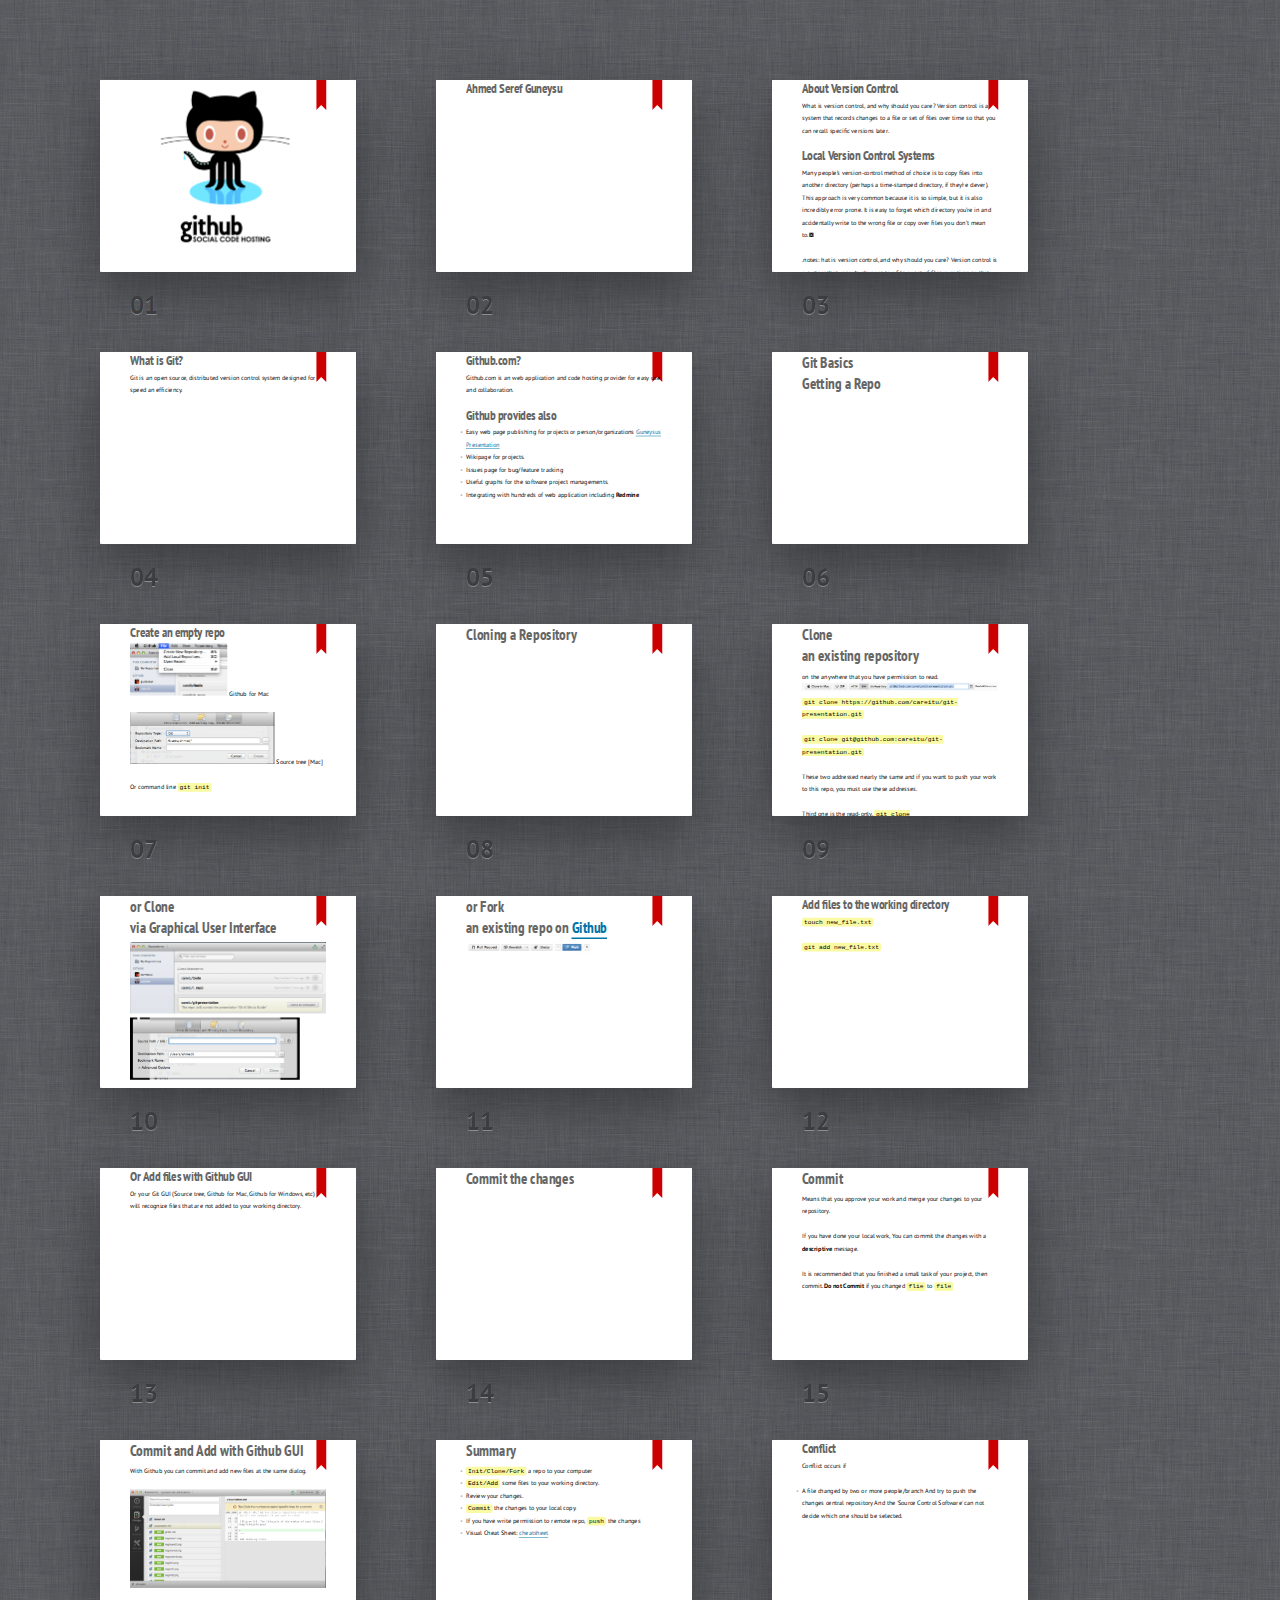
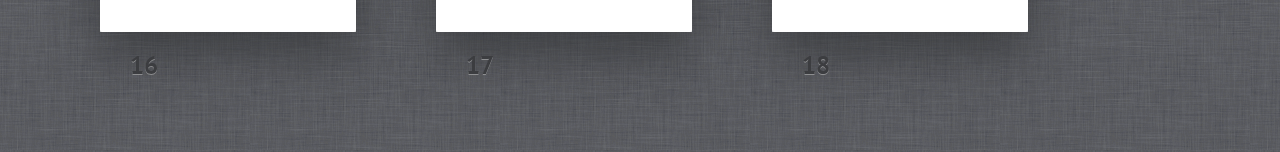
<file: index.html>
<!DOCTYPE HTML>
<html>
<head>
    <meta http-equiv="Content-Type" content="text/html; charset=utf-8" />
    <meta http-equiv="X-UA-Compatible" content="chrome=1">
    <title>None</title>
    <link href='http://fonts.googleapis.com/css?family=PT+Sans|PT+Sans+Narrow|PT+Mono' rel='stylesheet' type='text/css'>
    <!-- Styles -->
    
    <link rel="stylesheet" media="print" href="theme/css/print.css">
    <link rel="stylesheet" media="screen, projection" href="theme/css/screen.css">
    
    
      
      <link rel="stylesheet" href="css/style.css">
      
    
    <!-- /Styles -->
</head>
<body class="list">
    
      <!-- slide source: git101.md -->
        <section class="slide">
            <div>
                
                
                    <section class="slide-content"><p><img alt="" src="img/mascot.png" /></p></section>
                
                <div class="presenter_notes">
                    <section>
                    
                    </section>
                </div>
            </div>
        </section>
     
      <!-- slide source: git101.md -->
        <section class="slide">
            <div>
                
                    <header><h2>Ahmed Seref Guneysu</h2></header>
                
                
                <div class="presenter_notes">
                    <section>
                    
                    </section>
                </div>
            </div>
        </section>
     
      <!-- slide source: git101.md -->
        <section class="slide">
            <div>
                
                    <header><h2>About Version Control</h2></header>
                
                
                    <section class="slide-content"><p>What is version control, and why should you care? Version control is a system that records changes to a file or set of files over time so that you can recall specific versions later. </p>
<h2>Local Version Control Systems</h2>
<p>Many people’s version-control method of choice is to copy files into another directory (perhaps a time-stamped directory, if they’re clever). This approach is very common because it is so simple, but it is also incredibly error prone. It is easy to forget which directory you’re in and accidentally write to the wrong file or copy over files you don’t mean to.￿</p>
<p>.notes: 
hat is version control, and why should you care? Version control is a system that records changes to a file or set of files over time so that you can recall specific versions later. </p>
<p>Many people’s version-control method of choice is to copy files into another directory (perhaps a time-stamped directory, if they’re clever). This approach is very common because it is so simple, but it is also incredibly error prone. It is easy to forget which directory you’re in and accidentally write to the wrong file or copy over files you don’t mean to.￿</p></section>
                
                <div class="presenter_notes">
                    <section>
                    
                    </section>
                </div>
            </div>
        </section>
     
      <!-- slide source: git101.md -->
        <section class="slide">
            <div>
                
                    <header><h2>What is Git?</h2></header>
                
                
                    <section class="slide-content"><p>Git is an open source, distributed version control system designed for speed an efficiency.</p></section>
                
                <div class="presenter_notes">
                    <section>
                    
                    </section>
                </div>
            </div>
        </section>
     
      <!-- slide source: git101.md -->
        <section class="slide">
            <div>
                
                    <header><h2>Github.com?</h2></header>
                
                
                    <section class="slide-content"><p>Github.com is an web application and code hosting provider for easy use and
collaboration.</p>
<h2>Github provides also</h2>
<ul>
<li>Easy web page publishing for projects or person/organizations
<a href="http://guneysus.github.io/">Guneysus</a> <a href="http://careitu.github.oi/git-presentation">Presentation</a></li>
<li>Wikipage for projects.</li>
<li>Issues page for bug/feature tracking</li>
<li>Useful graphs for the software project managements.</li>
<li>Integrating with hundreds of web application including   <strong>Redmine</strong></li>
</ul></section>
                
                <div class="presenter_notes">
                    <section>
                    
                    </section>
                </div>
            </div>
        </section>
     
      <!-- slide source: git101.md -->
        <section class="slide">
            <div>
                
                    <header><h1>Git Basics</h1></header>
                
                
                    <section class="slide-content"><h1>Getting a Repo</h1></section>
                
                <div class="presenter_notes">
                    <section>
                    
                    </section>
                </div>
            </div>
        </section>
     
      <!-- slide source: git101.md -->
        <section class="slide">
            <div>
                
                    <header><h2>Create an empty repo</h2></header>
                
                
                    <section class="slide-content"><p><img alt="" src="img/init1.png" title="Github for Mac Create Repo" />
Github for Mac</p>
<p><img alt="" src="img/init2.png" title="Source tree for Mac" />
Source tree [Mac]</p>
<p>Or command line
<code>git init</code></p></section>
                
                <div class="presenter_notes">
                    <section>
                    
                    </section>
                </div>
            </div>
        </section>
     
      <!-- slide source: git101.md -->
        <section class="slide">
            <div>
                
                    <header><h1>Cloning a Repository</h1></header>
                
                
                <div class="presenter_notes">
                    <section>
                    
                    </section>
                </div>
            </div>
        </section>
     
      <!-- slide source: git101.md -->
        <section class="slide">
            <div>
                
                    <header><h1>Clone</h1></header>
                
                
                    <section class="slide-content"><h1>an existing repository</h1>
<p>on the anywhere that you have permission to read.
<img alt="" src="img/clone3.png" />
<code>git clone https://github.com/careitu/git-presentation.git</code></p>
<p><code>git clone git@github.com:careitu/git-presentation.git</code></p>
<p>These two addressed nearly the same and if you want to push your work to this
repo, you must use these addresses.</p>
<p>Third one is the read-only. 
<code>git clone git://github.com/careitu/git-presentation.git</code></p></section>
                
                <div class="presenter_notes">
                    <section>
                    
                    </section>
                </div>
            </div>
        </section>
     
      <!-- slide source: git101.md -->
        <section class="slide">
            <div>
                
                    <header><h1>or Clone</h1></header>
                
                
                    <section class="slide-content"><h1>via Graphical User Interface</h1>
<p><img alt="" src="img/clone1.png" /> 
<img alt="" src="img/clone2.png" /></p></section>
                
                <div class="presenter_notes">
                    <section>
                    
                    </section>
                </div>
            </div>
        </section>
     
      <!-- slide source: git101.md -->
        <section class="slide">
            <div>
                
                    <header><h1>or Fork</h1></header>
                
                
                    <section class="slide-content"><h1>an existing repo on <a href="http://github.com/">Github</a></h1>
<p><img alt="" src="img/fork.png" /></p></section>
                
                <div class="presenter_notes">
                    <section>
                    
                    </section>
                </div>
            </div>
        </section>
     
      <!-- slide source: git101.md -->
        <section class="slide">
            <div>
                
                    <header><h2>Add files to the working directory</h2></header>
                
                
                    <section class="slide-content"><p><code>touch new_file.txt</code></p>
<p><code>git add new_file.txt</code></p></section>
                
                <div class="presenter_notes">
                    <section>
                    
                    </section>
                </div>
            </div>
        </section>
     
      <!-- slide source: git101.md -->
        <section class="slide">
            <div>
                
                    <header><h2>Or Add files with Github GUI</h2></header>
                
                
                    <section class="slide-content"><p>Or your Git GUI (Source tree, Github for Mac, Github for Windows, etc)
will recognize files that are not added to your working directory.</p></section>
                
                <div class="presenter_notes">
                    <section>
                    
                    </section>
                </div>
            </div>
        </section>
     
      <!-- slide source: git101.md -->
        <section class="slide">
            <div>
                
                    <header><h1>Commit the changes</h1></header>
                
                
                <div class="presenter_notes">
                    <section>
                    
                    </section>
                </div>
            </div>
        </section>
     
      <!-- slide source: git101.md -->
        <section class="slide">
            <div>
                
                    <header><h1>Commit</h1></header>
                
                
                    <section class="slide-content"><p>Means that you approve your work and merge your changes to your repository.</p>
<p>If you have done your local work, 
You can commit the changes with a <strong>descriptive</strong> message.</p>
<p>It is recommended that you finished a small task of your project, then commit.
<strong>Do not Commit</strong> if you changed <code>flie</code> to <code>file</code></p></section>
                
                <div class="presenter_notes">
                    <section>
                    
                    </section>
                </div>
            </div>
        </section>
     
      <!-- slide source: git101.md -->
        <section class="slide">
            <div>
                
                    <header><h1>Commit and Add with Github GUI</h1></header>
                
                
                    <section class="slide-content"><p>With Github you can commit and add new files at the same dialog.</p>
<p><img alt="" src="img/add1.png" /></p></section>
                
                <div class="presenter_notes">
                    <section>
                    
                    </section>
                </div>
            </div>
        </section>
     
      <!-- slide source: git101.md -->
        <section class="slide">
            <div>
                
                    <header><h1>Summary</h1></header>
                
                
                    <section class="slide-content"><ul>
<li><code>Init/Clone/Fork</code> a repo to your computer</li>
<li><code>Edit/Add</code> some files to your working directory.</li>
<li>Review your changes.</li>
<li><code>Commit</code> the changes to your local copy.</li>
<li>If you have write permission to remote repo,
<code>push</code> the changes</li>
<li>Visual Cheat Sheet:
<a href="http://ndpsoftware.com/git-cheatsheet.html">cheatsheet</a></li>
</ul></section>
                
                <div class="presenter_notes">
                    <section>
                    
                    </section>
                </div>
            </div>
        </section>
     
      <!-- slide source: git101.md -->
        <section class="slide">
            <div>
                
                    <header><h2>Conflict</h2></header>
                
                
                    <section class="slide-content"><p>Conflict occurs if</p>
<ul>
<li>A file changed by two or more people/branch
 And try to push the changes central repository
 And the 'Source Control Software' can not decide which one should be selected.</li>
</ul></section>
                
                <div class="presenter_notes">
                    <section>
                    
                    </section>
                </div>
            </div>
        </section>
     
	<!--
		To hide progress bar from entire presentation
		just remove “progress” element.
		-->
	<div class="progress"><div></div></div>
    <!-- Javascripts -->
        
        <script type="text/javascript" src="theme/js/slides.js"></script>
        
        
    <!-- /Javascripts -->

	<!-- Copyright © 2010–2012 Vadim Makeev — pepelsbey.net -->
</body>
</html>
</file>
<file: theme/css/print.css>
@page{margin:0;size:1024px 640px}.list{padding:0;background:none}.list *{-webkit-print-color-adjust:exact}.list .caption{display:none}.list .slide{float:none;margin:0;-webkit-transform:none;-moz-transform:none;-ms-transform:none;-o-transform:none;transform:none}.list .slide:before{display:none}.list .slide:after{position:absolute;left:120px;bottom:80px;color:#CCC;text-shadow:none;line-height:18px;font-weight:normal;font-size:25px}.list .slide.cover,.list .slide.shout{z-index:1}.list .slide.cover:after,.list .slide.shout:after{content:''}.list .slide.cover{background:#000}
</file>
<file: theme/css/screen.css>
html, body, div, span, applet, object, iframe,
h1, h2, h3, h4, h5, h6, p, blockquote, pre,
a, abbr, acronym, address, big, cite, code,
del, dfn, em, img, ins, kbd, q, s, samp,
small, strike, strong, sub, sup, tt, var,
b, u, i, center,
dl, dt, dd, ol, ul, li,
fieldset, form, label, legend,
table, caption, tbody, tfoot, thead, tr, th, td,
article, aside, canvas, details, embed,
figure, figcaption, footer, header, hgroup,
menu, nav, output, ruby, section, summary,
time, mark, audio, video {
  margin: 0;
  padding: 0;
  border: 0;
  font-size: 100%;
  font: inherit;
  vertical-align: baseline; }

article, aside, details, figcaption, figure,
footer, header, hgroup, menu, nav, section {
  display: block; }

body {
  line-height: 1; }

ol, ul {
  list-style: none; }

blockquote, q {
  quotes: none; }

blockquote:before, blockquote:after,
q:before, q:after {
  content: '';
  content: none; }

table {
  border-collapse: collapse;
  border-spacing: 0; }

body {
  counter-reset: paging;
  font: 25px/2 "PT Sans", sans-serif; }

.slide {
  width: 1024px;
  height: 768px;
  background: white url(../images/ribbon.svg) 865px 0 no-repeat;
  color: #000; }
  .slide:after {
    position: absolute;
    counter-increment: paging;
    content: counter(paging, decimal-leading-zero);
    line-height: 1; }
  .debug .slide {
    background: url(../images/ribbon.svg) 865px 0 no-repeat, url(../images/grid-4x3.png) no-repeat, white; }
  .slide > div {
    position: absolute;
    top: 0;
    left: 0;
    overflow: hidden;
    padding: 10px 120px 0;
    width: 784px;
    height: 758px; }

.slide h1 {
  margin: 0 0 27px;
  color: #666;
  font: bold 60px/60px "PT Sans Narrow", sans-serif; }
.slide h2 {
  margin: 0 0 17px;
  color: #666;
  font: bold 50px/50px "PT Sans Narrow", sans-serif; }
.slide p {
  margin: 0 0 50px; }
.slide p.note {
  color: #999; }
.slide a {
  border-bottom: 0.1em solid;
  color: #0174A7;
  text-decoration: none; }
.slide b, .slide strong {
  font-weight: bold; }
.slide i, .slide em {
  font-style: italic; }
.slide kbd, .slide code, .slide samp {
  padding: 3px 8px;
  border-radius: 8px;
  background: #FAFAA2;
  color: #000;
  -moz-tab-size: 4;
  -o-tab-size: 4;
  tab-size: 4;
  line-height: 1;
  font-family: 'PT Mono', monospace; }
.slide blockquote {
  font-style: italic; }
  .slide blockquote:before {
    position: absolute;
    margin: -16px 0 0 -80px;
    color: #CCC;
    font: 200px/1 "PT Sans", sans-serif;
    content: '\201C'; }
  .slide blockquote + figcaption {
    margin: -50px 0 40px;
    font-style: italic;
    font-weight: bold; }
.slide ol, .slide ul {
  margin: 0 0 50px;
  counter-reset: list; }
  .slide ol li, .slide ul li {
    text-indent: -2em; }
    .slide ol li:before, .slide ul li:before {
      display: inline-block;
      width: 2em;
      color: #BBB;
      text-align: right; }
  .slide ol ol,
  .slide ol ul, .slide ul ol,
  .slide ul ul {
    margin: 0 0 0 39px; }
.slide ul > li:before {
  content: '\2022\00A0\00A0'; }
.slide ul > li:lang(ru):before {
  content: '\2014\00A0\00A0'; }
.slide ol > li:before {
  counter-increment: list;
  content: counter(list) ".\00A0"; }
.slide pre {
  white-space: normal;
  display: block;
  padding: 0;
  background: none;
  white-space: pre;
  line-height: 22px;
  font-size: 16px;
  font-family: 'PT Mono', monospace; }
  .slide pre:before {
    position: absolute;
    margin: 0 0 0 -110px;
    width: 100px;
    color: #BBB;
    text-align: right; }
  .slide pre mark {
    margin: 0 -8px;
    padding: 3px 8px;
    border-radius: 8px;
    background: rgba(236, 249, 0, 0.37);
    color: #000;
    font-style: normal; }
    .slide pre mark.important {
      margin: 0;
      background: #C00;
      color: #FFF;
      font-weight: normal; }
    .slide pre mark.comment {
      margin: 0;
      padding: 0;
      background: none;
      color: #999; }
.slide.cover {
  background: #000; }
  .slide.cover img, .slide.cover svg, .slide.cover video,
  .slide.cover object, .slide.cover canvas {
    position: absolute;
    top: 0;
    left: 0;
    z-index: -1; }
  .slide.cover.w img, .slide.cover.w svg, .slide.cover.w video,
  .slide.cover.w object, .slide.cover.w canvas {
    top: 50%;
    width: 100%;
    -webkit-transform: translateY(-50%);
    -moz-transform: translateY(-50%);
    -ms-transform: translateY(-50%);
    -o-transform: translateY(-50%);
    transform: translateY(-50%); }
  .slide.cover.h img, .slide.cover.h svg, .slide.cover.h video,
  .slide.cover.h object, .slide.cover.h canvas {
    left: 50%;
    height: 100%;
    -webkit-transform: translateX(-50%);
    -moz-transform: translateX(-50%);
    -ms-transform: translateX(-50%);
    -o-transform: translateX(-50%);
    transform: translateX(-50%); }
  .slide.cover.w.h img, .slide.cover.w.h svg, .slide.cover.w.h video,
  .slide.cover.w.h object, .slide.cover.w.h canvas {
    top: 0;
    left: 0;
    -webkit-transform: none;
    -moz-transform: none;
    -ms-transform: none;
    -o-transform: none;
    transform: none; }
.slide.shout {
  background-image: none; }
  .slide.shout h2 {
    position: absolute;
    top: 50%;
    left: 0;
    width: 100%;
    text-align: center;
    line-height: 1;
    font-size: 150px;
    -webkit-transform: translateY(-50%);
    -moz-transform: translateY(-50%);
    -ms-transform: translateY(-50%);
    -o-transform: translateY(-50%);
    transform: translateY(-50%); }
.slide .place {
  position: absolute; }
  .slide .place.t, .slide .place.m, .slide .place.b {
    left: 50%;
    -webkit-transform: translateX(-50%);
    -moz-transform: translateX(-50%);
    -ms-transform: translateX(-50%);
    -o-transform: translateX(-50%);
    transform: translateX(-50%); }
  .slide .place.t {
    top: 0; }
  .slide .place.b {
    bottom: 0; }
  .slide .place.l, .slide .place.m, .slide .place.r {
    top: 50%;
    -webkit-transform: translateY(-50%);
    -moz-transform: translateY(-50%);
    -ms-transform: translateY(-50%);
    -o-transform: translateY(-50%);
    transform: translateY(-50%); }
  .slide .place.l {
    left: 0; }
  .slide .place.m {
    -webkit-transform: translate(-50%, -50%);
    -moz-transform: translate(-50%, -50%);
    -ms-transform: translate(-50%, -50%);
    -o-transform: translate(-50%, -50%);
    transform: translate(-50%, -50%); }
  .slide .place.r {
    right: 0;
    left: auto; }
  .slide .place.t.l, .slide .place.t.r, .slide .place.b.r, .slide .place.b.l {
    -webkit-transform: none;
    -moz-transform: none;
    -ms-transform: none;
    -o-transform: none;
    transform: none; }
  .slide .place.t.l, .slide .place.t.r {
    top: 0; }
  .slide .place.b.r, .slide .place.b.l {
    top: auto; }

.list {
  padding: 80px 0 40px 100px;
  background: #585a5e url(../images/linen.png); }
  .list:after {
    clear: both;
    display: block;
    content: ''; }
  .list .caption {
    margin: 0 0 50px;
    color: #3C3D40;
    text-shadow: 0 1px 1px #8D8E90; }
    .list .caption h1 {
      font: bold 50px/1 "PT Sans Narrow", sans-serif; }
    .list .caption a {
      color: #4B86C2;
      text-shadow: 0 -1px 1px #1f3f60;
      text-decoration: none; }
      .list .caption a:hover {
        color: #5ca4ed; }
  .list .slide {
    position: relative;
    float: left;
    margin: 0 -412px -284px 0;
    -webkit-transform-origin: 0 0;
    -moz-transform-origin: 0 0;
    -ms-transform-origin: 0 0;
    -o-transform-origin: 0 0;
    transform-origin: 0 0;
    -webkit-transform: scale(0.5);
    -moz-transform: scale(0.5);
    -ms-transform: scale(0.5);
    -o-transform: scale(0.5);
    transform: scale(0.5); }
    @media (max-width: 1324px) {
      .list .slide {
        margin: 0 -688px -496px 0;
        -webkit-transform: scale(0.25);
        -moz-transform: scale(0.25);
        -ms-transform: scale(0.25);
        -o-transform: scale(0.25);
        transform: scale(0.25); } }
    .list .slide:before {
      position: absolute;
      top: 0;
      left: 0;
      z-index: -1;
      width: 512px;
      height: 384px;
      box-shadow: 0 0 30px rgba(0, 0, 0, 0.005), 0 20px 50px rgba(42, 43, 45, 0.6);
      border-radius: 2px;
      content: '';
      -webkit-transform-origin: 0 0;
      -moz-transform-origin: 0 0;
      -ms-transform-origin: 0 0;
      -o-transform-origin: 0 0;
      transform-origin: 0 0;
      -webkit-transform: scale(2);
      -moz-transform: scale(2);
      -ms-transform: scale(2);
      -o-transform: scale(2);
      transform: scale(2); }
      @media (max-width: 1324px) {
        .list .slide:before {
          width: 256px;
          height: 192px;
          -webkit-transform: scale(4);
          -moz-transform: scale(4);
          -ms-transform: scale(4);
          -o-transform: scale(4);
          transform: scale(4); } }
    .list .slide:after {
      bottom: -100px;
      left: 120px;
      color: #3C3D40;
      text-shadow: 0 2px 1px #8D8E90;
      font-weight: bold;
      font-size: 50px; }
      @media (max-width: 1324px) {
        .list .slide:after {
          bottom: -180px;
          text-shadow: 0 4px 2px #8D8E90;
          font-size: 100px; } }
    .list .slide:hover:before {
      box-shadow: 0 0 0 10px rgba(42, 43, 45, 0.3), 0 20px 50px rgba(42, 43, 45, 0.6); }
    .list .slide:target:before {
      box-shadow: 0 0 0 1px #305f8d, 0 0 0 10px #3c7cbd, 0 20px 50px rgba(42, 43, 45, 0.6); }
      @media (max-width: 1324px) {
        .list .slide:target:before {
          box-shadow: 0 0 0 1px #305f8d, 0 0 0 10px #3c7cbd, 0 20px 50px rgba(42, 43, 45, 0.6); } }
    .list .slide:target:after {
      text-shadow: 0 2px 1px rgba(42, 43, 45, 0.6);
      color: #4B86C2; }
      @media (max-width: 1324px) {
        .list .slide:target:after {
          text-shadow: 0 4px 2px rgba(42, 43, 45, 0.6); } }

.full {
  position: absolute;
  top: 50%;
  left: 50%;
  overflow: hidden;
  margin: -384px 0 0 -512px;
  width: 1024px;
  height: 768px;
  background: #000; }
  .full .caption {
    display: none; }
  .full .slide {
    position: absolute;
    top: 0;
    left: 0;
    visibility: hidden; }
    .full .slide:after {
      position: absolute;
      right: 120px;
      bottom: 40px;
      color: #CCC;
      line-height: 18px;
      font-size: 20px; }
    .full .slide:target {
      visibility: visible; }
    .full .slide.cover, .full .slide.shout {
      z-index: 1; }
      .full .slide.cover:after, .full .slide.shout:after {
        content: ''; }
  .full li.next {
    display: none; }
    .full li.next.active {
      display: block; }
  .full .progress {
    position: absolute;
    right: 118px;
    left: 118px;
    bottom: 10px; }
    .full .progress div {
      width: 0;
      height: 10px;
      box-shadow: 0 0 0 1px rgba(255, 255, 255, 0.4);
      border-radius: 5px;
      background: rgba(177, 177, 177, 0.4);
      -webkit-transition: width 0.2s linear;
      -moz-transition: width 0.2s linear;
      -o-transition: width 0.2s linear;
      transition: width 0.2s linear; }

.presenter_notes {
  display: none; }

.presenter_view .presenter_notes {
  display: block; }
.presenter_view .slide-content {
  display: none; }

/* Pygments default theme */
.hll {
  background-color: #ffffcc; }

.c {
  color: #408080;
  font-style: italic; }

/* Comment */
.err {
  border: 1px solid #FF0000; }

/* Error */
.k {
  color: #008000;
  font-weight: bold; }

/* Keyword */
.o {
  color: #666666; }

/* Operator */
.cm {
  color: #408080;
  font-style: italic; }

/* Comment.Multiline */
.cp {
  color: #BC7A00; }

/* Comment.Preproc */
.c1 {
  color: #408080;
  font-style: italic; }

/* Comment.Single */
.cs {
  color: #408080;
  font-style: italic; }

/* Comment.Special */
.gd {
  color: #A00000; }

/* Generic.Deleted */
.ge {
  font-style: italic; }

/* Generic.Emph */
.gr {
  color: #FF0000; }

/* Generic.Error */
.gh {
  color: #000080;
  font-weight: bold; }

/* Generic.Heading */
.gi {
  color: #00A000; }

/* Generic.Inserted */
.go {
  color: #808080; }

/* Generic.Output */
.gp {
  color: #000080;
  font-weight: bold; }

/* Generic.Prompt */
.gs {
  font-weight: bold; }

/* Generic.Strong */
.gu {
  color: #800080;
  font-weight: bold; }

/* Generic.Subheading */
.gt {
  color: #0040D0; }

/* Generic.Traceback */
.kc {
  color: #008000;
  font-weight: bold; }

/* Keyword.Constant */
.kd {
  color: #008000;
  font-weight: bold; }

/* Keyword.Declaration */
.kn {
  color: #008000;
  font-weight: bold; }

/* Keyword.Namespace */
.kp {
  color: #008000; }

/* Keyword.Pseudo */
.kr {
  color: #008000;
  font-weight: bold; }

/* Keyword.Reserved */
.kt {
  color: #B00040; }

/* Keyword.Type */
.m {
  color: #666666; }

/* Literal.Number */
.s {
  color: #BA2121; }

/* Literal.String */
.na {
  color: #7D9029; }

/* Name.Attribute */
.nb {
  color: #008000; }

/* Name.Builtin */
.nc {
  color: #0000FF;
  font-weight: bold; }

/* Name.Class */
.no {
  color: #880000; }

/* Name.Constant */
.nd {
  color: #AA22FF; }

/* Name.Decorator */
.ni {
  color: #999999;
  font-weight: bold; }

/* Name.Entity */
.ne {
  color: #D2413A;
  font-weight: bold; }

/* Name.Exception */
.nf {
  color: #0000FF; }

/* Name.Function */
.nl {
  color: #A0A000; }

/* Name.Label */
.nn {
  color: #0000FF;
  font-weight: bold; }

/* Name.Namespace */
.nt {
  color: #008000;
  font-weight: bold; }

/* Name.Tag */
.nv {
  color: #19177C; }

/* Name.Variable */
.ow {
  color: #AA22FF;
  font-weight: bold; }

/* Operator.Word */
.w {
  color: #bbbbbb; }

/* Text.Whitespace */
.mf {
  color: #666666; }

/* Literal.Number.Float */
.mh {
  color: #666666; }

/* Literal.Number.Hex */
.mi {
  color: #666666; }

/* Literal.Number.Integer */
.mo {
  color: #666666; }

/* Literal.Number.Oct */
.sb {
  color: #BA2121; }

/* Literal.String.Backtick */
.sc {
  color: #BA2121; }

/* Literal.String.Char */
.sd {
  color: #BA2121;
  font-style: italic; }

/* Literal.String.Doc */
.s2 {
  color: #BA2121; }

/* Literal.String.Double */
.se {
  color: #BB6622;
  font-weight: bold; }

/* Literal.String.Escape */
.sh {
  color: #BA2121; }

/* Literal.String.Heredoc */
.si {
  color: #BB6688;
  font-weight: bold; }

/* Literal.String.Interpol */
.sx {
  color: #008000; }

/* Literal.String.Other */
.sr {
  color: #BB6688; }

/* Literal.String.Regex */
.s1 {
  color: #BA2121; }

/* Literal.String.Single */
.ss {
  color: #19177C; }

/* Literal.String.Symbol */
.bp {
  color: #008000; }

/* Name.Builtin.Pseudo */
.vc {
  color: #19177C; }

/* Name.Variable.Class */
.vg {
  color: #19177C; }

/* Name.Variable.Global */
.vi {
  color: #19177C; }

/* Name.Variable.Instance */
.il {
  color: #666666; }

/* Literal.Number.Integer.Long */
</file>
<file: css/style.css>
img {
 max-width: 100%;
}
</file>
